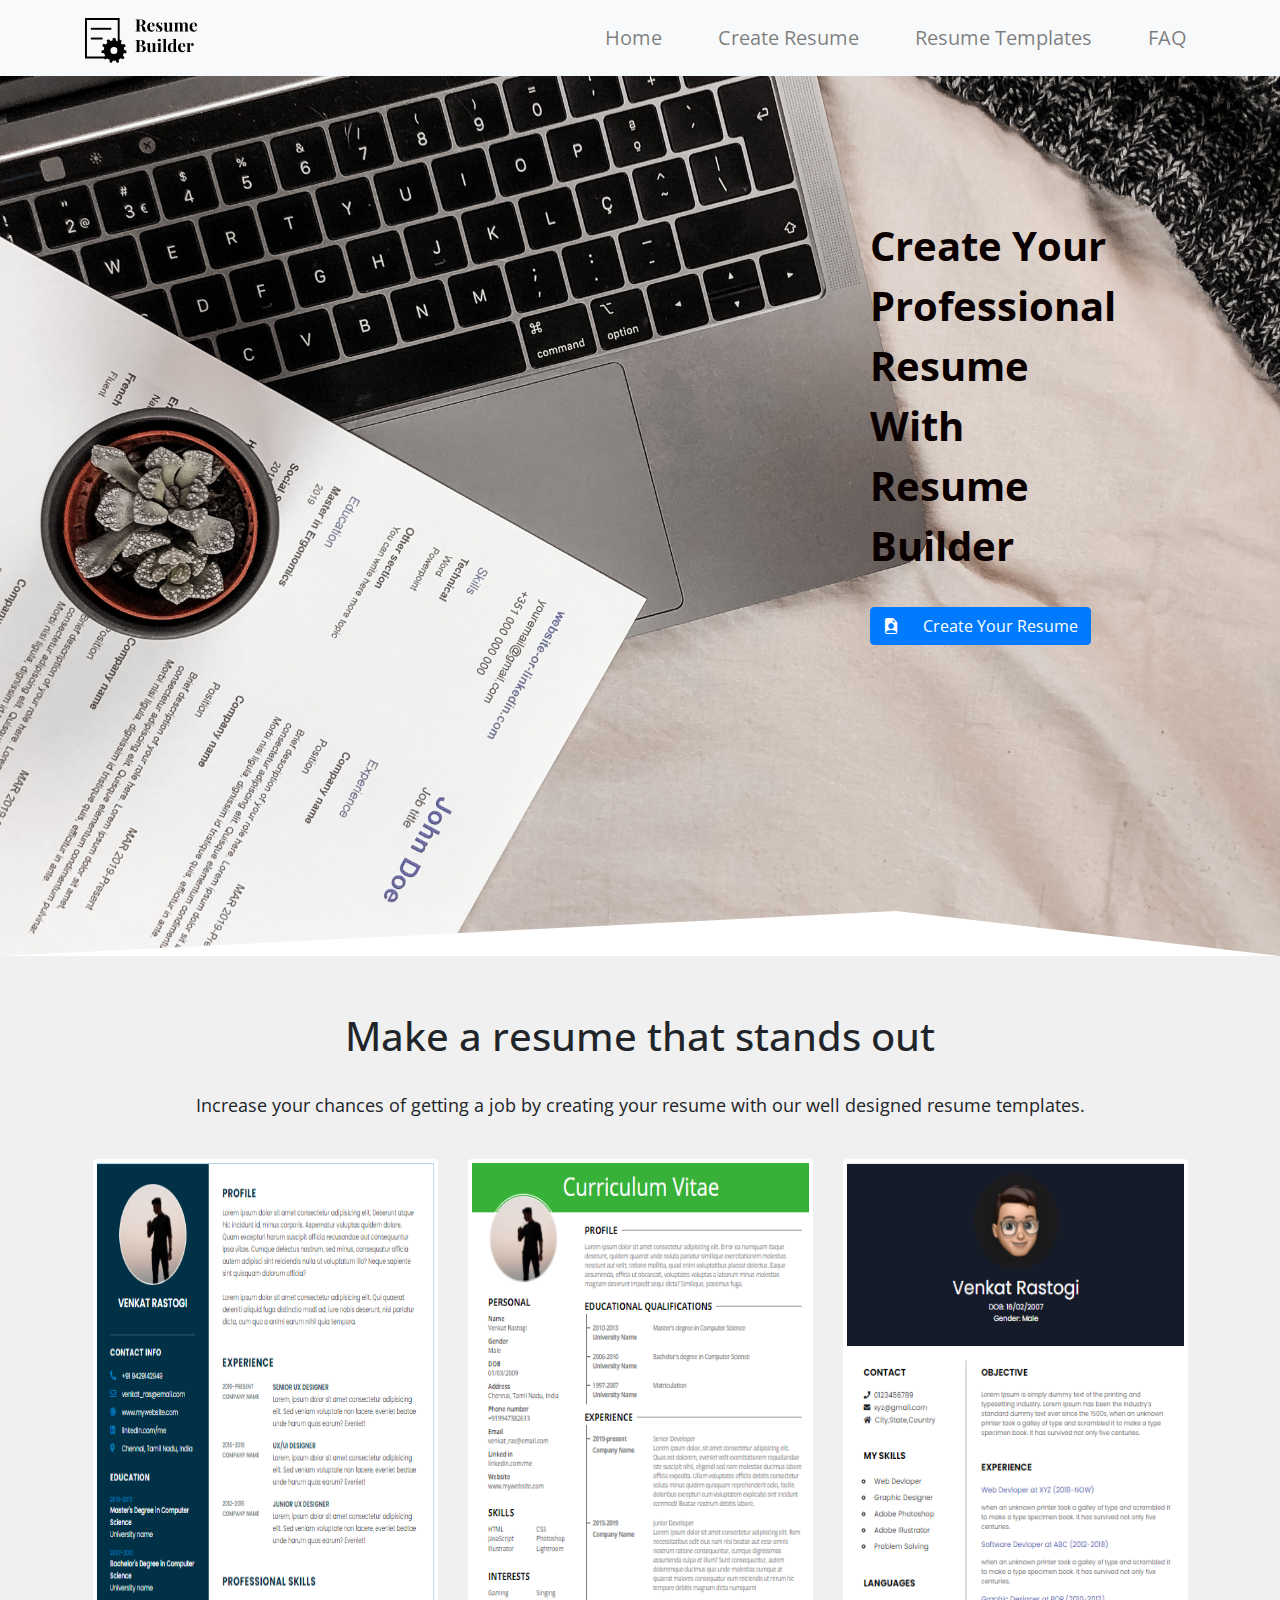
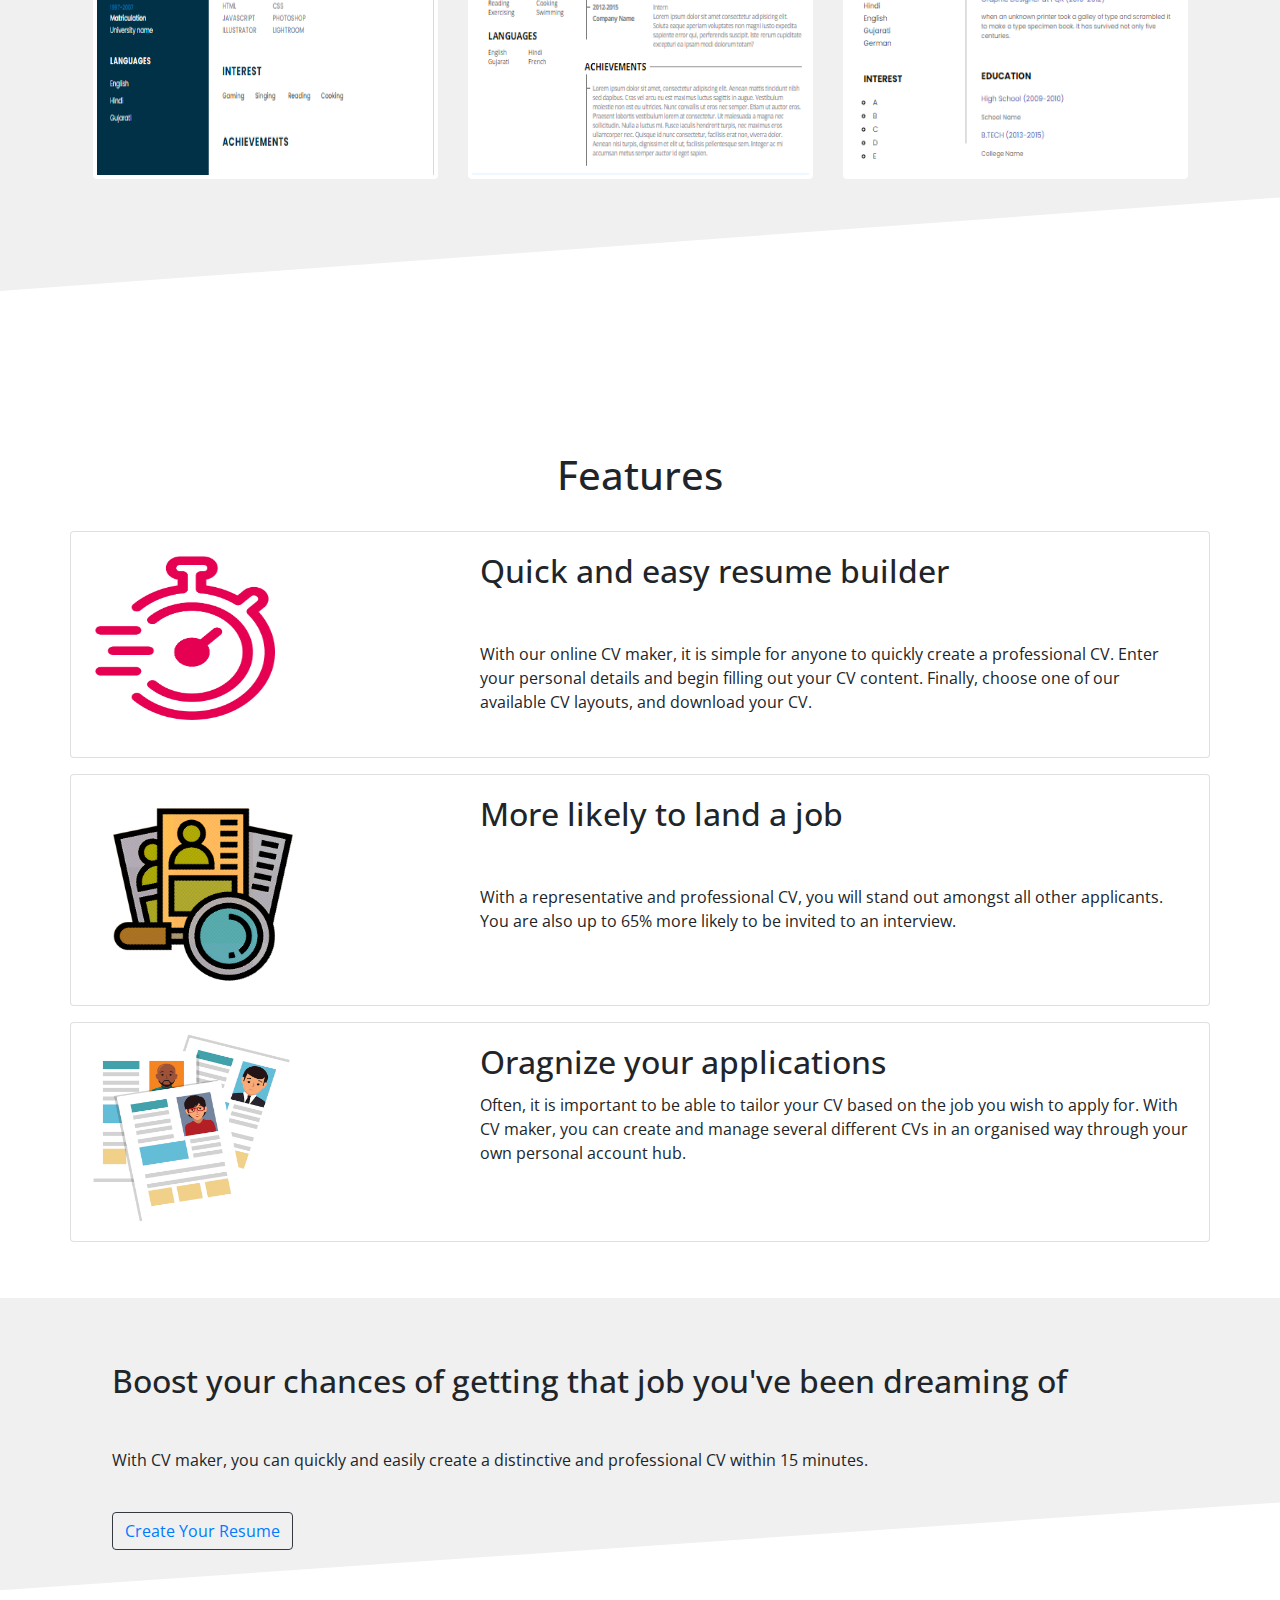
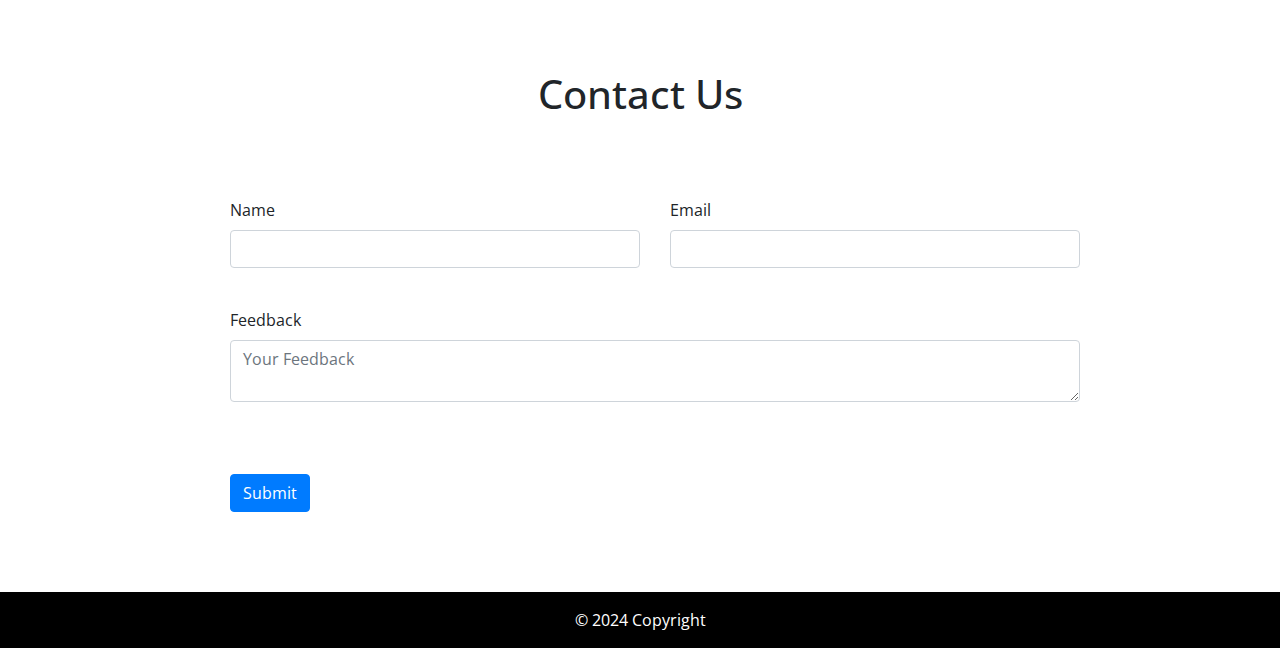
<file: index.html>
<!DOCTYPE html>
<html lang="en">

<head>
	<meta charset="UTF-8">
	<meta http-equiv="X-UA-Compatible" content="IE=edge">
	<meta name="viewport" content="width=device-width, initial-scale=1.0">
	<link rel="stylesheet" href="https://maxcdn.bootstrapcdn.com/bootstrap/4.0.0/css/bootstrap.min.css"
		integrity="sha384-Gn5384xqQ1aoWXA+058RXPxPg6fy4IWvTNh0E263XmFcJlSAwiGgFAW/dAiS6JXm" crossorigin="anonymous">
	<script src="https://code.jquery.com/jquery-3.2.1.slim.min.js"
		integrity="sha384-KJ3o2DKtIkvYIK3UENzmM7KCkRr/rE9/Qpg6aAZGJwFDMVNA/GpGFF93hXpG5KkN"
		crossorigin="anonymous"></script>
	<script src="https://cdnjs.cloudflare.com/ajax/libs/popper.js/1.12.9/umd/popper.min.js"
		integrity="sha384-ApNbgh9B+Y1QKtv3Rn7W3mgPxhU9K/ScQsAP7hUibX39j7fakFPskvXusvfa0b4Q"
		crossorigin="anonymous"></script>
	<link rel="stylesheet" href="https://pro.fontawesome.com/releases/v5.10.0/css/all.css"
		integrity="sha384-AYmEC3Yw5cVb3ZcuHtOA93w35dYTsvhLPVnYs9eStHfGJvOvKxVfELGroGkvsg+p" crossorigin="anonymous" />
	<script src="https://maxcdn.bootstrapcdn.com/bootstrap/4.0.0/js/bootstrap.min.js"
		integrity="sha384-JZR6Spejh4U02d8jOt6vLEHfe/JQGiRRSQQxSfFWpi1MquVdAyjUar5+76PVCmYl"
		crossorigin="anonymous"></script>
	<link rel="stylesheet" href="https://cdn.jsdelivr.net/npm/bootstrap-icons@1.5.0/font/bootstrap-icons.css">
	<link rel="stylesheet" href="css/index.css">
	<link rel="icon" href="images/RB_Logo.png" type="image/x-icon">
	<link rel="preconnect" href="https://fonts.googleapis.com">
	<link rel="preconnect" href="https://fonts.gstatic.com" crossorigin>
	<link href="https://fonts.googleapis.com/css2?family=Open+Sans&display=swap" rel="stylesheet">
	<title>Resume_Builder</title>
</head>

<body>
	<nav class="navbar navbar-expand-lg navbar-light bg-light fixed-top" style="color:#000000;">
		<div class="container" style="font-size:20px;">
			<a class="navbar-brand" href="index.html" style="font-size:32px;"><img src="images/RB.svg" alt=""
					height="45px"></a>
			<button class="navbar-toggler" type="button" data-toggle="collapse" data-target="#navbarNav"
				aria-controls="navbarNav" aria-expanded="false" aria-label="Toggle navigation">
				<span class="navbar-toggler-icon"></span>
			</button>
			<div class="collapse navbar-collapse justify-content-end" id="navbarNav">
				<ul class="navbar-nav">
					<li class="nav-item">
						<a class="nav-link" href="#pageHeader">Home</a>
					</li>
					<li class="nav-item">
						<a class="nav-link" href="Form.html">Create Resume</a>
					</li>
					<li class="nav-item">
						<a class="nav-link" href="#templates">Resume Templates</a>
					</li>
					<li class="nav-item">
						<a class="nav-link" href="faq.html">FAQ</a>
					</li>
				</ul>
			</div>
		</div>
	</nav>
	<header class="page-header gradient" id="pageHeader">
		<div class="container">
			<div class="row">
				<div>
					<p style="color: #0a0000; font-weight: bold;">Create Your Professional Resume With Resume Builder
					</p>
					<button type="button" class="btn btn-primary"><a href="Form.html"
							style="text-decoration:none; color:white;"><i
								class="bi bi-file-earmark-person-fill mr-4"></i>Create Your Resume</a></button>
				</div>
			</div>
		</div>
	</header>
	<div class="container-fluid templates " id="templates">
		<h1>Make a resume that stands out</h1>
		<p>Increase your chances of getting a job by creating your resume with our well designed resume
			templates.</p>
		<div class="row" style="width:90%; margin:auto;">
			<div class="col-md-4">
				<img src="images/T1.PNG" style="width:510px; height:620px;" class="img-thumbnail" alt="...">
			</div>
			<div class="col-md-4">
				<img src="images/T2.PNG" style="width:510px; height:620px;" class="img-thumbnail"
					style="width:520px;height:620px;" alt="...">
			</div>
			<div class="col-md-4">
				<img src="images/T3.PNG" style="width:510px; height:620px;" class="img-thumbnail" alt="...">
			</div>
		</div>
	</div>

	<div class="container features">
		<h1>Features</h1>
		<div class="row">
			<div class="card mb-3" style="max-width: 100%; justify-content:center;">
				<div class="row g-0">
					<div class="col-md-4">
						<img src="images/R1.png" class="img-fluid rounded-start mt-4 ml-4"
							style="height:73%; width:50%;">
					</div>
					<div class="col-md-8">
						<div class="card-body">
							<h2 class="card-title">Quick and easy resume builder</h2>
							<p class="card-text" style="padding-top:2.5rem;">With our online CV maker, it is simple for
								anyone to quickly create a professional CV. Enter your personal details and begin
								filling out your CV content. Finally, choose one of our available CV layouts, and
								download your CV.</p>
						</div>
					</div>
				</div>
			</div>
		</div>
		<div class="row">
			<div class="card mb-3" style="max-width: 100%;">
				<div class="row g-0">
					<div class="col-md-4" style="justify-content:center;">
						<img src="images/R2.png" class="img-fluid mt-3 ml-4" style="height:90%; width:60%;">
					</div>
					<div class="col-md-8">
						<div class="card-body">
							<h2 class="card-title">More likely to land a job</h2>
							<p class="card-text" style="padding-top:2.5rem;">With a representative and professional CV,
								you will stand out amongst all other applicants. You are also up to 65% more likely to
								be invited to an interview.</p>
						</div>
					</div>
				</div>
			</div>
		</div>
		<div class="row">
			<div class="card mb-3" style="max-width: 100%;">
				<div class="row g-0">
					<div class="col-md-4">
						<img src="images/R3.png" class="img-fluid rounded-start mx-auto mt-2"
							style="width:240px;height:210px;">
					</div>
					<div class="col-md-8">
						<div class="card-body">
							<h2 class="card-title">Oragnize your applications</h2>
							<p class="card-text">Often, it is important to be able to tailor your CV based on the job
								you wish to apply for. With CV maker, you can create and manage several different CVs in
								an organised way through your own personal account hub.</p>
						</div>
					</div>
				</div>
			</div>
		</div>
	</div>
	<div class="container-fluid page">
		<div class="row">
			<h2 class="page-title">Boost your chances of getting that job you've been dreaming of</h2>
			<p class="page-title-para">With CV maker, you can quickly and easily create a distinctive and professional
				CV within 15 minutes.
			</p>
		</div>
		<div class="row">
			<div class="button-container" style="margin:0rem 0rem 2.5rem 7rem; height:100%;">
				<button type="button" class="btn btn-outline-dark"><a href="Form.html"
						style="text-decoration:none;">Create Your Resume</a></button>
			</div>
		</div>
	</div>
	<div class="container Form">
		<h1>Contact Us</h1>
		<div class="row">
			<form class="row g-3">
				<div class="col-md-6">
					<label for="name" class="form-label">Name</label>
					<input type="text" class="form-control" id="inputEmail4">
				</div>
				<div class="col-md-6">
					<label for="inputEmail4" class="form-label">Email</label>
					<input type="email" class="form-control" id="inputEmail4">
				</div>
				<div class="col-12">
					<label for="inputAddress" class="form-label">Feedback</label>
					<textarea type="text" class="form-control" row="5" id="inputAddress"
						placeholder="Your Feedback"></textarea>
				</div>
				<div class="col-12">
					<button type="submit" class="btn btn-primary">Submit</button>
				</div>
			</form>
		</div>
	</div>
	
	<footer class="page-footer font-small black">
		<div class="footer-copyright text-center py-3">© 2024 Copyright
			<!-- <a href="...">Resume_Builder</a> -->
		</div>
	</footer>
</body>
<script>
	$(function () {
		$("[rel='tooltip']").tooltip();
	});
</script>

</html>
</file>
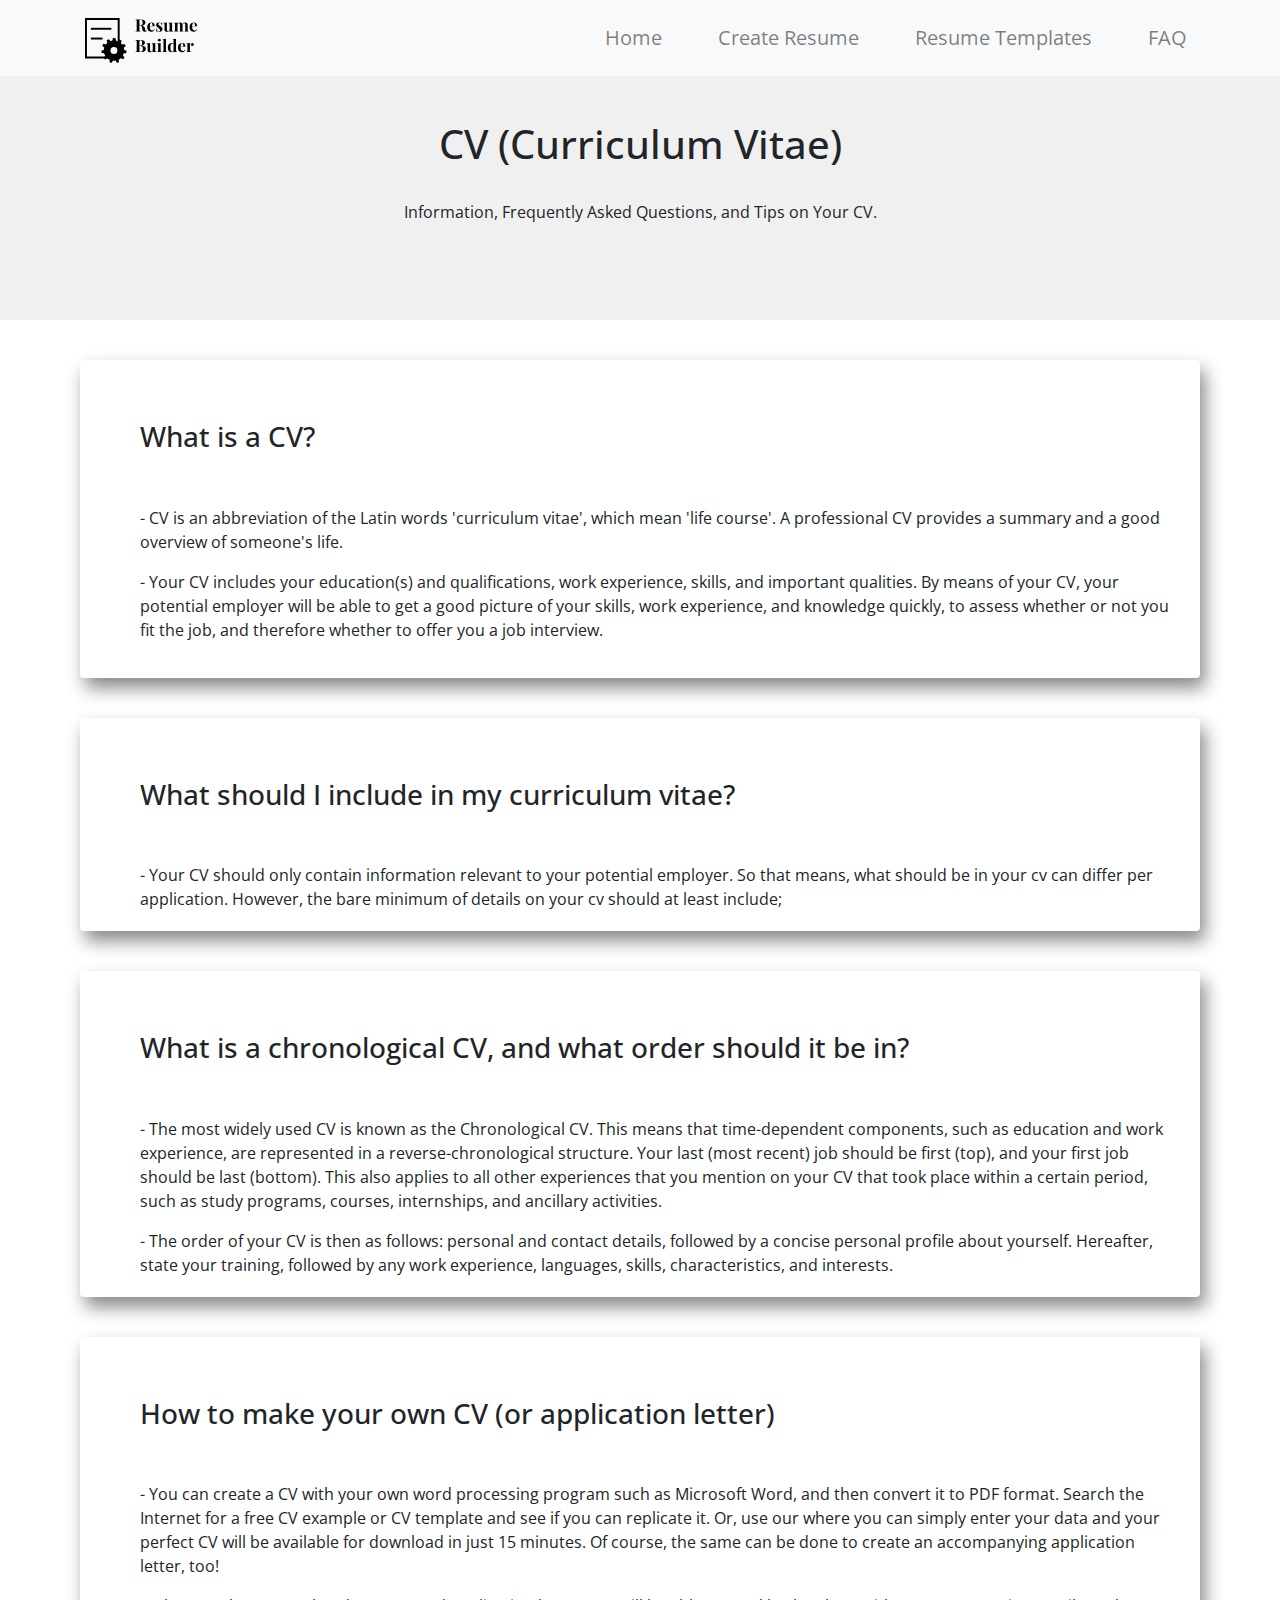
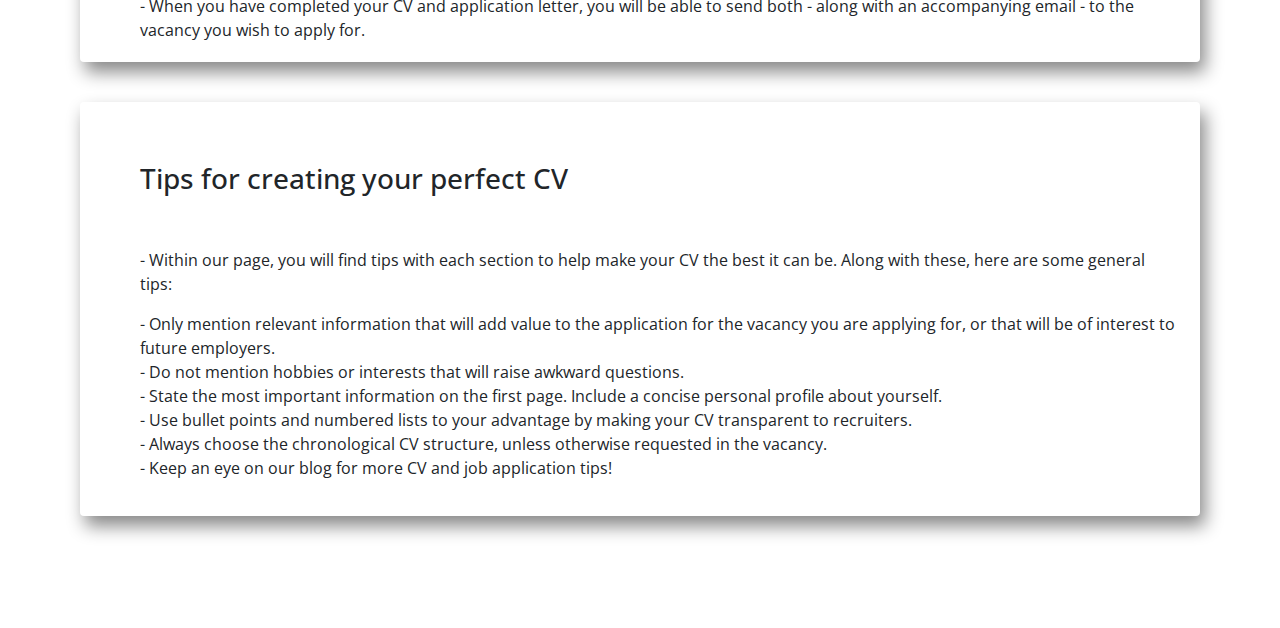
<file: faq.html>
<!DOCTYPE html>
<html lang="en">

<head>
	<meta charset="UTF-8">
	<meta http-equiv="X-UA-Compatible" content="IE=edge">
	<meta name="viewport" content="width=device-width, initial-scale=1.0">
	<link rel="stylesheet" href="https://maxcdn.bootstrapcdn.com/bootstrap/4.0.0/css/bootstrap.min.css"
		integrity="sha384-Gn5384xqQ1aoWXA+058RXPxPg6fy4IWvTNh0E263XmFcJlSAwiGgFAW/dAiS6JXm" crossorigin="anonymous">
	<script src="https://code.jquery.com/jquery-3.2.1.slim.min.js"
		integrity="sha384-KJ3o2DKtIkvYIK3UENzmM7KCkRr/rE9/Qpg6aAZGJwFDMVNA/GpGFF93hXpG5KkN"
		crossorigin="anonymous"></script>
	<script src="https://cdnjs.cloudflare.com/ajax/libs/popper.js/1.12.9/umd/popper.min.js"
		integrity="sha384-ApNbgh9B+Y1QKtv3Rn7W3mgPxhU9K/ScQsAP7hUibX39j7fakFPskvXusvfa0b4Q"
		crossorigin="anonymous"></script>
	<script src="https://maxcdn.bootstrapcdn.com/bootstrap/4.0.0/js/bootstrap.min.js"
		integrity="sha384-JZR6Spejh4U02d8jOt6vLEHfe/JQGiRRSQQxSfFWpi1MquVdAyjUar5+76PVCmYl"
		crossorigin="anonymous"></script>

	<link rel="stylesheet" href="css/faq.css">
	<link rel="icon" href="images/RB_Logo.png" type="image/x-icon">
	<link rel="preconnect" href="https://fonts.googleapis.com">
	<link rel="preconnect" href="https://fonts.gstatic.com" crossorigin>
	<link href="https://fonts.googleapis.com/css2?family=Open+Sans&display=swap" rel="stylesheet">
	<title>FAQs</title>
</head>

<body>

	<!--NavBar-Starts-->
	<nav class="navbar navbar-expand-lg navbar-light bg-light fixed-top" style="color:#000000;">
		<div class="container" style="font-size:20px;">
			<a class="navbar-brand" href="index.html" style="font-size:32px;"><img src="images/RB.svg" alt=""
					height="45px"></a>
			<button class="navbar-toggler" type="button" data-toggle="collapse" data-target="#navbarNav"
				aria-controls="navbarNav" aria-expanded="false" aria-label="Toggle navigation">
				<span class="navbar-toggler-icon"></span>
			</button>
			<div class="collapse navbar-collapse justify-content-end" id="navbarNav">
				<ul class="navbar-nav">
					<li class="nav-item">
						<a class="nav-link" href="index.html">Home</a>
					</li>
					<li class="nav-item">
						<a class="nav-link" href="Form.html">Create Resume</a>
					</li>
					<li class="nav-item">
						<a class="nav-link" href="#templates">Resume Templates</a>
					</li>
					<li class="nav-item">
						<a class="nav-link" href="faq.html">FAQ</a>
					</li>
				</ul>
			</div>
		</div>
	</nav>
	<!--NavBar-Ends-->

	<div class="container-fluid">
		<div class="row">
			<div class=" col-md-12 header">
				<h1>CV (Curriculum Vitae)</h1><br>
				<p>Information, Frequently Asked Questions, and Tips on Your CV.</p>
			</div>
		</div>
	</div>
	<div class="card" id="Card">
		<div class="card-body">
			<h3 class="card-title">What is a CV?</h3>
			<p class="card-text">- CV is an abbreviation of the Latin words 'curriculum vitae', which mean 'life
				course'. A professional CV provides a summary and a good overview of someone's life.<br>
			</p>
			<p>- Your CV includes your education(s) and qualifications, work experience, skills, and important
				qualities. By means of your CV, your potential employer will be able to get a good picture of your
				skills, work experience, and knowledge quickly, to assess whether or not you fit the job, and therefore
				whether to offer you a job interview.
			</p>
		</div>
	</div>
	<div class="card" id="Card">
		<div class="card-body">
			<h3 class="card-title">What should I include in my curriculum vitae?</h3>
			<p class="card-text">- Your CV should only contain information relevant to your potential employer. So that
				means, what should be in your cv can differ per application. However, the bare minimum of details on
				your cv should at least include;
			</p>
		</div>
	</div>
	<div class="card" id="Card">
		<div class="card-body">
			<h3 class="card-title">What is a chronological CV, and what order should it be in?</h3>
			<p class="card-text">- The most widely used CV is known as the Chronological CV. This means that
				time-dependent components, such as education and work experience, are represented in a
				reverse-chronological structure. Your last (most recent) job should be first (top), and your first job
				should be last (bottom). This also applies to all other experiences that you mention on your CV that
				took place within a certain period, such as study programs, courses, internships, and ancillary
				activities.</p>
			<p></p>
			<p class="card-text">- The order of your CV is then as follows: personal and contact details, followed by a
				concise personal profile about yourself. Hereafter, state your training, followed by any work
				experience, languages, skills, characteristics, and interests.
			</p>
		</div>
	</div>
	<div class="card" id="Card">
		<div class="card-body">
			<h3 class="card-title">How to make your own CV (or application letter)</h3>
			<p class="card-text">- You can create a CV with your own word processing program such as Microsoft Word, and
				then convert it to PDF format. Search the Internet for a free CV example or CV template and see if you
				can replicate it. Or, use our where you can simply enter your data and your perfect CV will be available
				for download in just 15 minutes. Of course, the same can be done to create an accompanying application
				letter, too!
			</p>
			<p></p>
			<p class="card-text">- When you have completed your CV and application letter, you will be able to send both
				- along with an accompanying email - to the vacancy you wish to apply for.
			</p>
		</div>
	</div>
	<div class="card" id="Card">
		<div class="card-body">
			<h3 class="card-title">Tips for creating your perfect CV</h3>
			<p class="card-text">- Within our page, you will find tips with each section to help make your CV the best
				it can be. Along with these, here are some general tips:</p>
			<p></p>
			<p>
				- Only mention relevant information that will add value to the application for the vacancy you are
				applying for, or that will be of interest to future employers. <br>
				- Do not mention hobbies or interests that will raise awkward questions. <br>
				- State the most important information on the first page. Include a concise personal profile about
				yourself.<br>
				- Use bullet points and numbered lists to your advantage by making your CV transparent to
				recruiters.<br>
				- Always choose the chronological CV structure, unless otherwise requested in the vacancy.<br>
				- Keep an eye on our blog for more CV and job application tips!<br>
			</p>
		</div>
	</div>

	<br><br><br>
</body>

</html>
</file>
<file: css/index.css>
html,
body {
  height: 100%;
  font-size: 1rem;
  font-family: "Open Sans", sans-serif;
  font-style: bold;
}

/* .button {
  border: 1px solid rgb(200, 200, 200);
  border-radius: 6px;
  color: white;
  background-color: #626ccc;
  padding: 10px;
  margin: 20px;
  width: 180px;
  height: 50px;
  margin-bottom: 50px;
} */

button1 {
  width: 300x;
  height: 100px;
}

nav li a:hover {
  background-color: rgb(240, 240, 240);
  border-radius: 30px;
}
.gradient {
  background-image: url("../images/img1.jpg");
  background-position: center;
  background-repeat: no-repeat;
  background-size: cover;
  height: 100%;
  width: 100%;
  /* background-transparent: 0.2; */
  /*background:rgb(0,97,242);
background:linear-gradient(135deg,rgba(0,97,242,1)0%,rgba(105,0,199,1)100%);*/
  clip-path: polygon(0 0, 100% 0, 100% 100%, 70% 95%, 0 100%);
}
.page-header {
  margin-top: 3.5rem;
  font-size: 40px;
  color: #000000;
}
.page-header p {
  margin-left: 50rem;
  padding: 10rem 5rem 0rem 0rem;
}
.page-header button {
  margin-left: 50rem;
}
li {
  padding-left: 2.5rem;
}
.dev a{
  text-decoration: none;
  color: black;
}
.page.dev{
  background: rgb(240, 240, 240);
  clip-path: polygon(0 0, 100% 0, 100% 100%, 80% 95%,0 100%);
}
.dev .card{
  width:350px; 
  height:500px; 
  box-shadow:2px 2px 14px 3px #726c6c;
  background-color:rgb(240, 240, 240);
}
.templates {
  margin-bottom: 10rem;
  background-size: cover;
  height: auto;
  width: auto;
  padding-bottom: 7rem;
  background: rgb(240, 240, 240);
  clip-path: polygon(0 0, 100% 0, 100% 90%, 0 100%);
}
.templates h1 {
  padding-top: 3.5rem;
  text-align: center;
}
.templates p {
  padding: 1.5rem;
  text-align: center;
  font-size: 18px;
}
.templates img {
  padding: rem;
  border: 0px;
}
.features h1 {
  margin: 0rem 0rem 2rem 0rem;
  text-align: center;
}
.page {
  margin-top: 2.5rem;
  background: rgb(240, 240, 240);
  clip-path: polygon(0 0, 100% 0, 100% 70%, 0 100%);
}
.page-title {
  margin: 4rem 0rem 2.5rem 7rem;
}
.page-title-para {
  margin: 0.5rem 0rem 2.5rem 7rem;
}
form {
  margin-left: 10rem;
  padding-left: 10rem;
}
.Form h1 {
  margin: 5rem;
  text-align: center;
}
.Form div {
  margin-bottom: 2.5rem;
}
.Form button {
  margin-top: 2rem;
}
footer {
  background-color: #000000;
  color: #ffffff;
}
</file>
<file: css/faq.css>
html,
body {
  height: 100%;
  font-family: "Open Sans", sans-serif;
  font-style: bold;
}
.header {
  padding: 5rem;
  text-align: center;
  background-color: rgb(240, 240, 240);
}
nav li a:hover {
  background-color: rgb(240, 240, 240);
  border-radius: 30px;
}
li {
  padding-left: 2.5rem;
}
.header h1 {
  margin-top: 2.5rem;
}
#Card {
  margin: 2.5rem 5rem 2.5rem 5rem;
  border: 1px;
  box-shadow: 5px 10px 18px #888888;
  height: auto;
}
#Card h3 {
  padding: 2.5rem;
}
#Card p {
  font-size: 16px;
  padding-left: 2.5rem;
}
</file>
